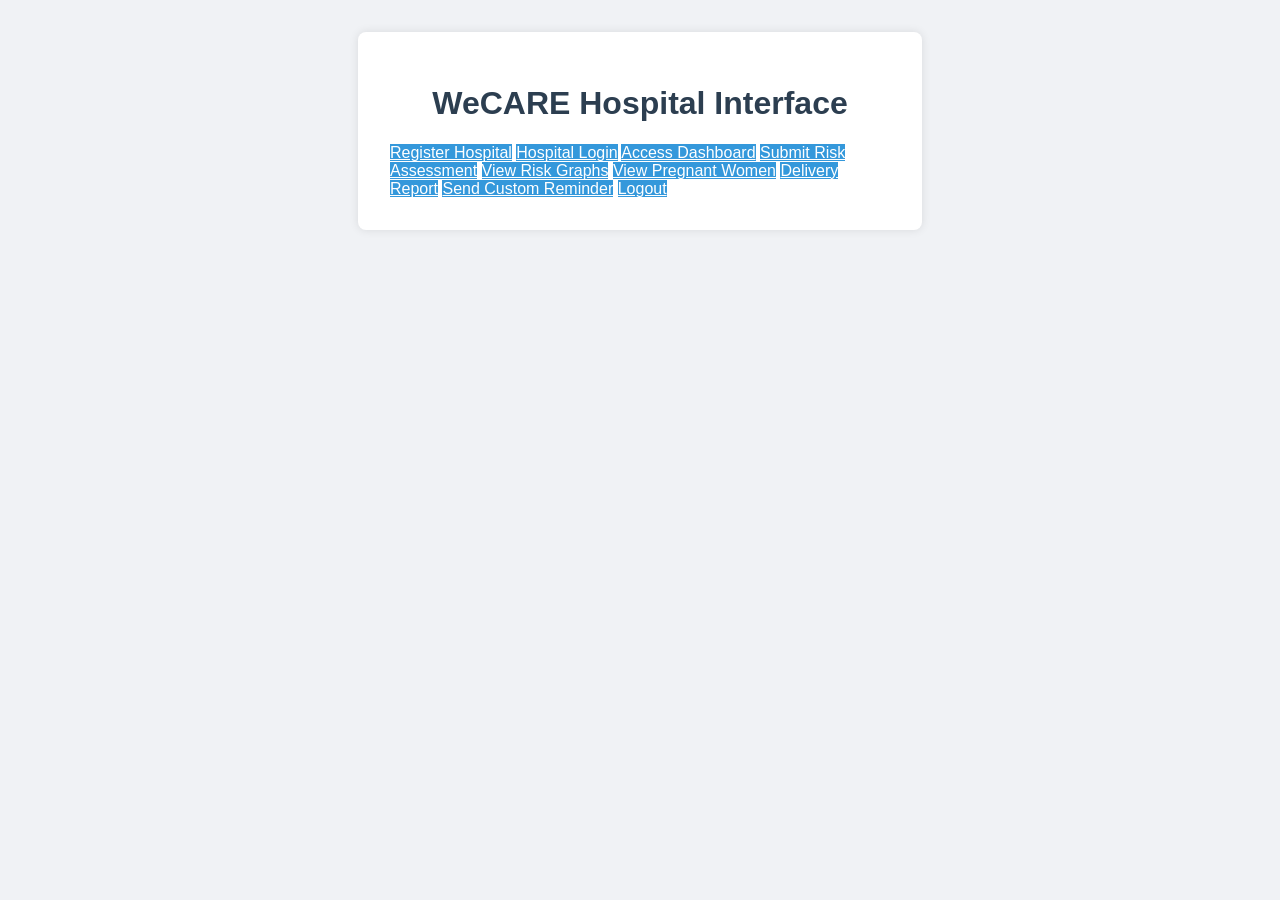
<file: templates/index.html>
<!DOCTYPE html>
<html lang="en">
<head>
    <meta charset="UTF-8">
    <title>WeCARE</title>
    <link rel="stylesheet" href="/static/style.css">
</head>
<body>
    <div class="container">
        <h1>WeCARE Hospital Interface</h1>
        <a href="/register" class="button">Register Hospital</a>
        <a href="/login" class="button">Hospital Login</a>
        <a href="/dashboard" class="button">Access Dashboard</a>
        <a href="/risk_assessment" class="button">Submit Risk Assessment</a>
        <a href="/view_risks" class="button">View Risk Graphs</a>
        <a href="/pregnant_women" class="button">View Pregnant Women</a>
        <a href="/delivery_report" class="button">Delivery Report</a>
        <a href="/custom_reminder" class="button">Send Custom Reminder</a>
        <a href="/logout" class="button">Logout</a>
    </div>
</body>
</html>
</file>
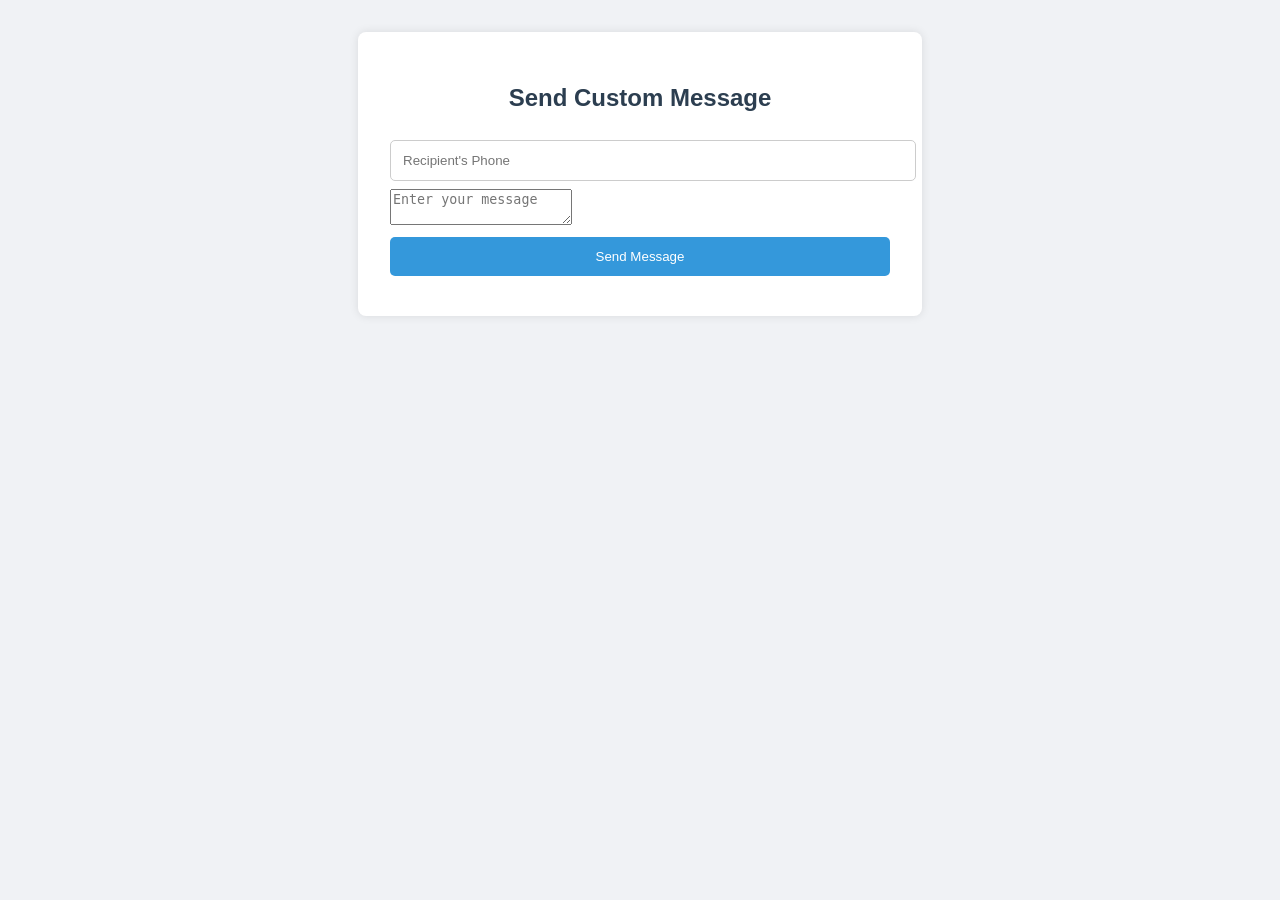
<file: templates/custom_message.html>
<!DOCTYPE html>
<html lang="en">
<head>
    <meta charset="UTF-8">
    <title>Send Custom Message</title>
    <link rel="stylesheet" href="/static/style.css">
</head>
<body>
<div class="container">
    <h2>Send Custom Message</h2>
    <form method="POST" action="/custom_message">
        <input type="text" name="phone" placeholder="Recipient's Phone" required>
        <textarea name="message" placeholder="Enter your message" required></textarea>
        <button type="submit" class="button">Send Message</button>
    </form>
</div>
</body>
</html>
</file>
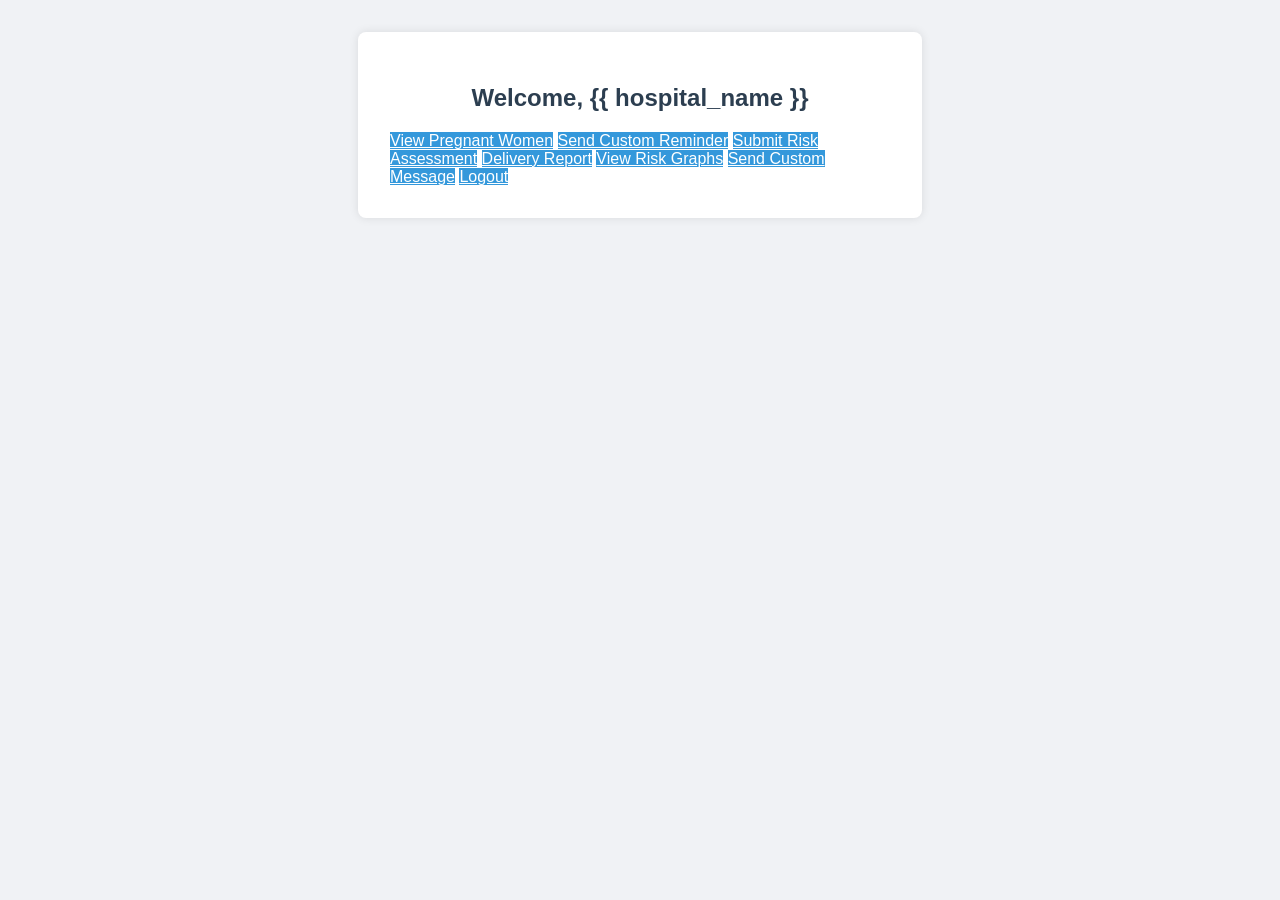
<file: templates/dashboard.html>
<!DOCTYPE html>
<html lang="en">
<head>
    <meta charset="UTF-8">
    <title>Hospital Dashboard</title>
    <link rel="stylesheet" href="/static/style.css">
</head>
<body>
<div class="container">
    <h2>Welcome, {{ hospital_name }}</h2>

    <a href="/pregnant_women" class="button">View Pregnant Women</a>
    <a href="/custom_reminder" class="button">Send Custom Reminder</a>
    <a href="/risk_assessment" class="button">Submit Risk Assessment</a>
    <a href="/delivery_report" class="button">Delivery Report</a>
    <a href="/plotly_graphs" class="button">View Risk Graphs</a>
    <a href="/custom_message" class="button">Send Custom Message</a>
    <a href="/logout" class="button">Logout</a>
</div>
</body>
</html>
</file>
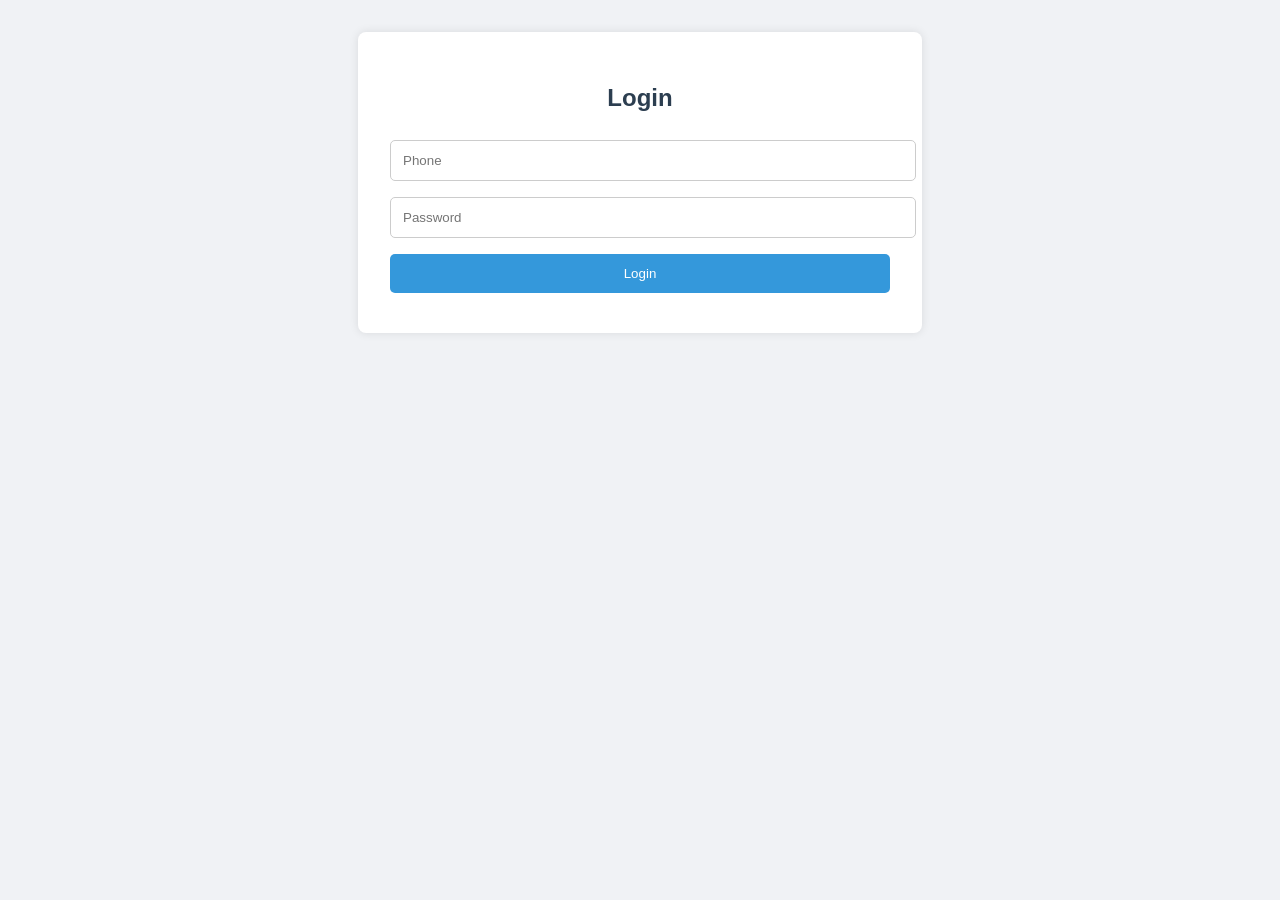
<file: templates/login.html>
<!DOCTYPE html>
<html lang="en">
<head>
    <meta charset="UTF-8">
    <title>Hospital Login</title>
    <link rel="stylesheet" href="/static/style.css">
</head>
<body>
<div class="container">
    <h2>Login</h2>
    <form method="POST" action="/login">
        <input type="text" name="phone" placeholder="Phone" required>
        <input type="password" name="password" placeholder="Password" required>
        <button type="submit" class="button">Login</button>
    </form>
</div>
</body>
</html>
</file>
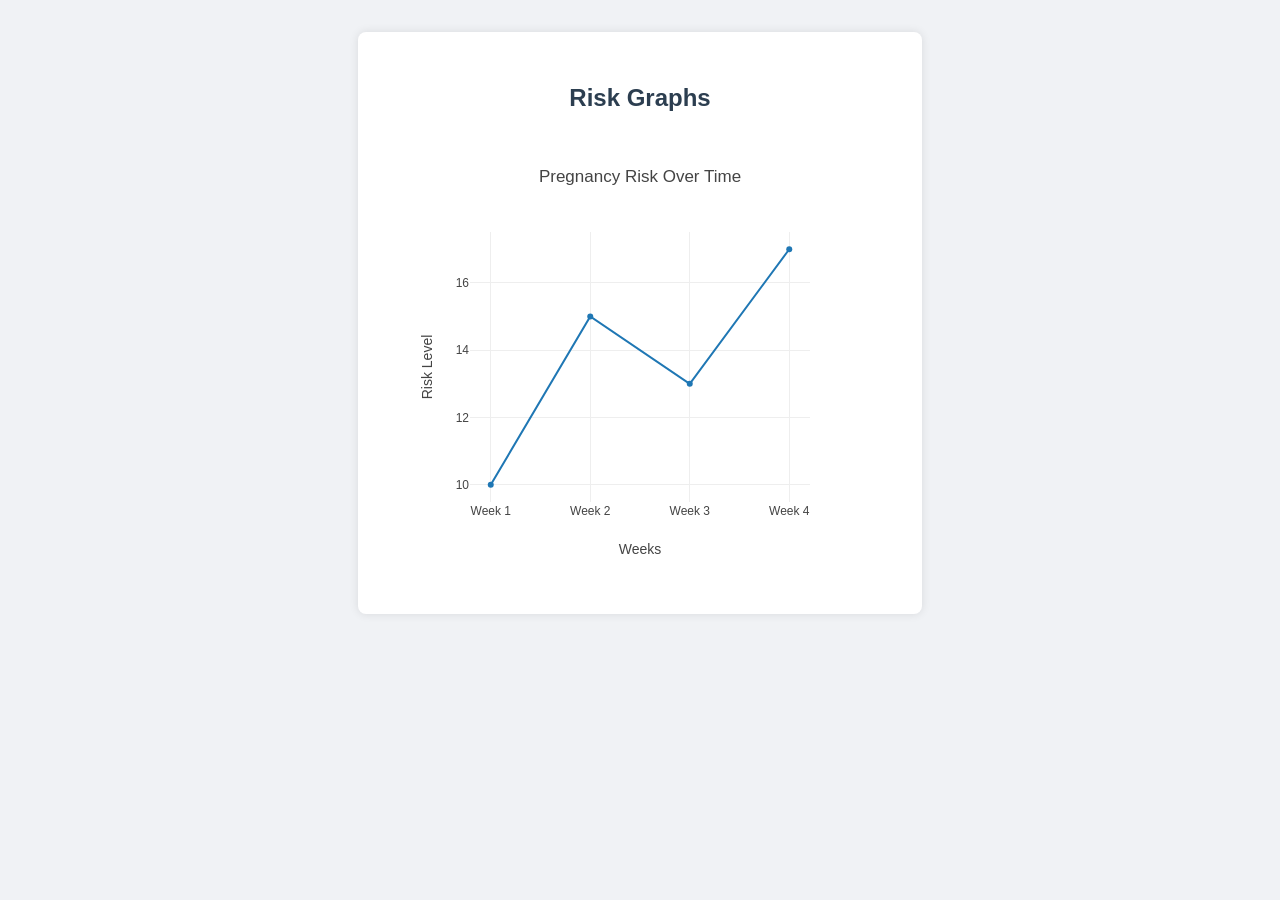
<file: templates/plotly_graphs.html>
<!DOCTYPE html>
<html lang="en">
<head>
    <meta charset="UTF-8">
    <title> View Risk Assessment Graphs</title>
    <link rel="stylesheet" href="/static/style.css">
</head>
<body>
<div class="container">
    <h2>Risk Graphs</h2>
    <div id="graphs">
        <!-- Plotly graphs will be rendered here -->
    </div>
</div>
</body>
</html>
<script src="https://cdn.plot.ly/plotly-latest.min.js"></script>
<script>
    // Example data for Plotly graphs
    var data = [
        {
            x: ['Week 1', 'Week 2', 'Week 3', 'Week 4'],
            y: [10, 15, 13, 17],
            type: 'scatter',
            mode: 'lines+markers',
            name: 'Risk Level'
        }
    ];

    var layout = {
        title: 'Pregnancy Risk Over Time',
        xaxis: { title: 'Weeks' },
        yaxis: { title: 'Risk Level' }
    };

    Plotly.newPlot('graphs', data, layout);
</script>
<script>
</file>
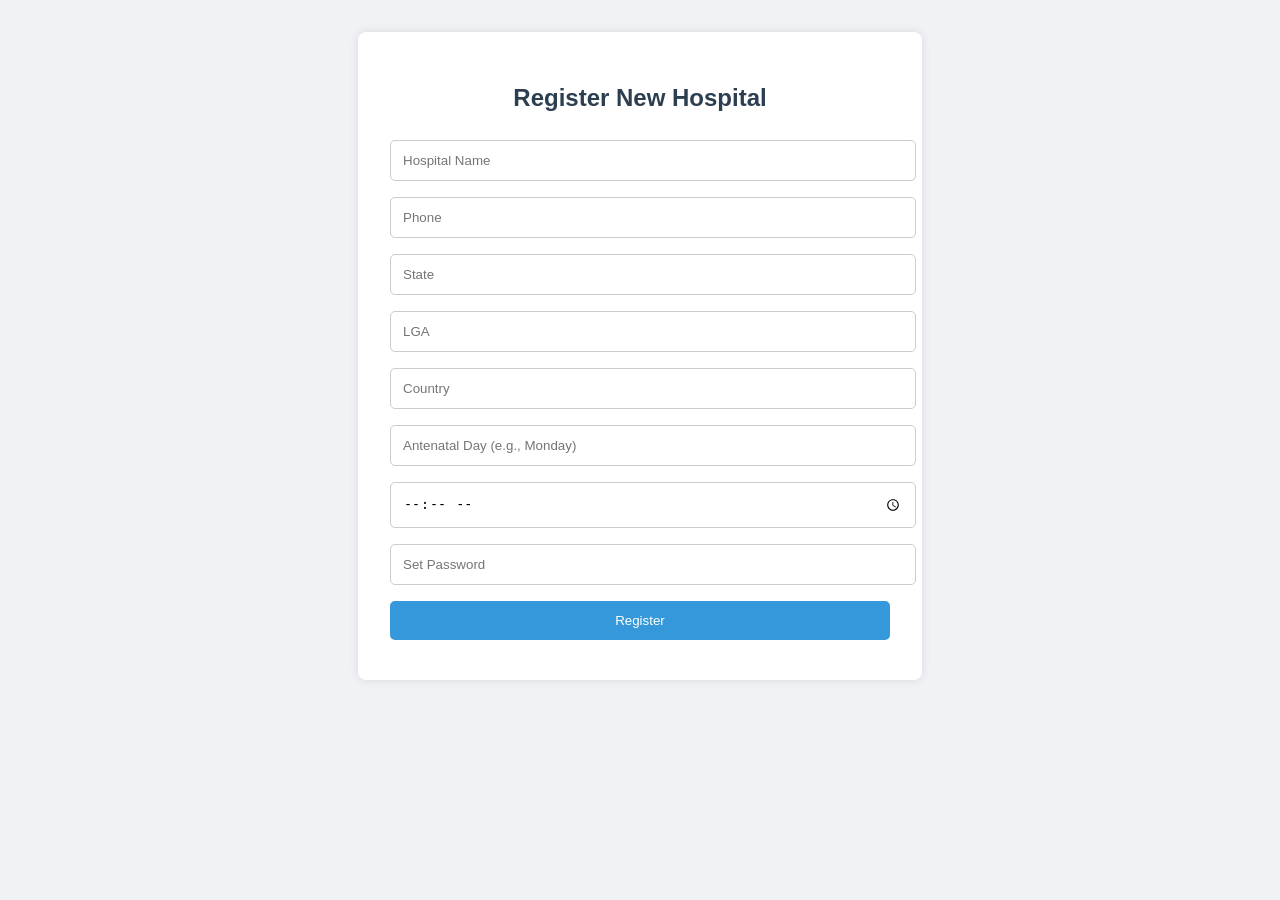
<file: templates/register.html>
<!DOCTYPE html>
<html lang="en">
<head>
    <meta charset="UTF-8">
    <title>Register Hospital</title>
    <link rel="stylesheet" href="/static/style.css">
</head>
<body>
<div class="container">
    <h2>Register New Hospital</h2>
    <form method="POST" action="/register">
        <input type="text" name="name" placeholder="Hospital Name" required>
        <input type="text" name="phone" placeholder="Phone" required>
        <input type="text" name="state" placeholder="State" required>
        <input type="text" name="lga" placeholder="LGA" required>
        <input type="text" name="country" placeholder="Country" required>
        <input type="text" name="antenatal_day" placeholder="Antenatal Day (e.g., Monday)" required>
        <input type="time" name="antenatal_time" required>
        <input type="password" name="password" placeholder="Set Password" required>
        <button type="submit" class="button">Register</button>
    </form>
</div>
</body>
</html>
</file>
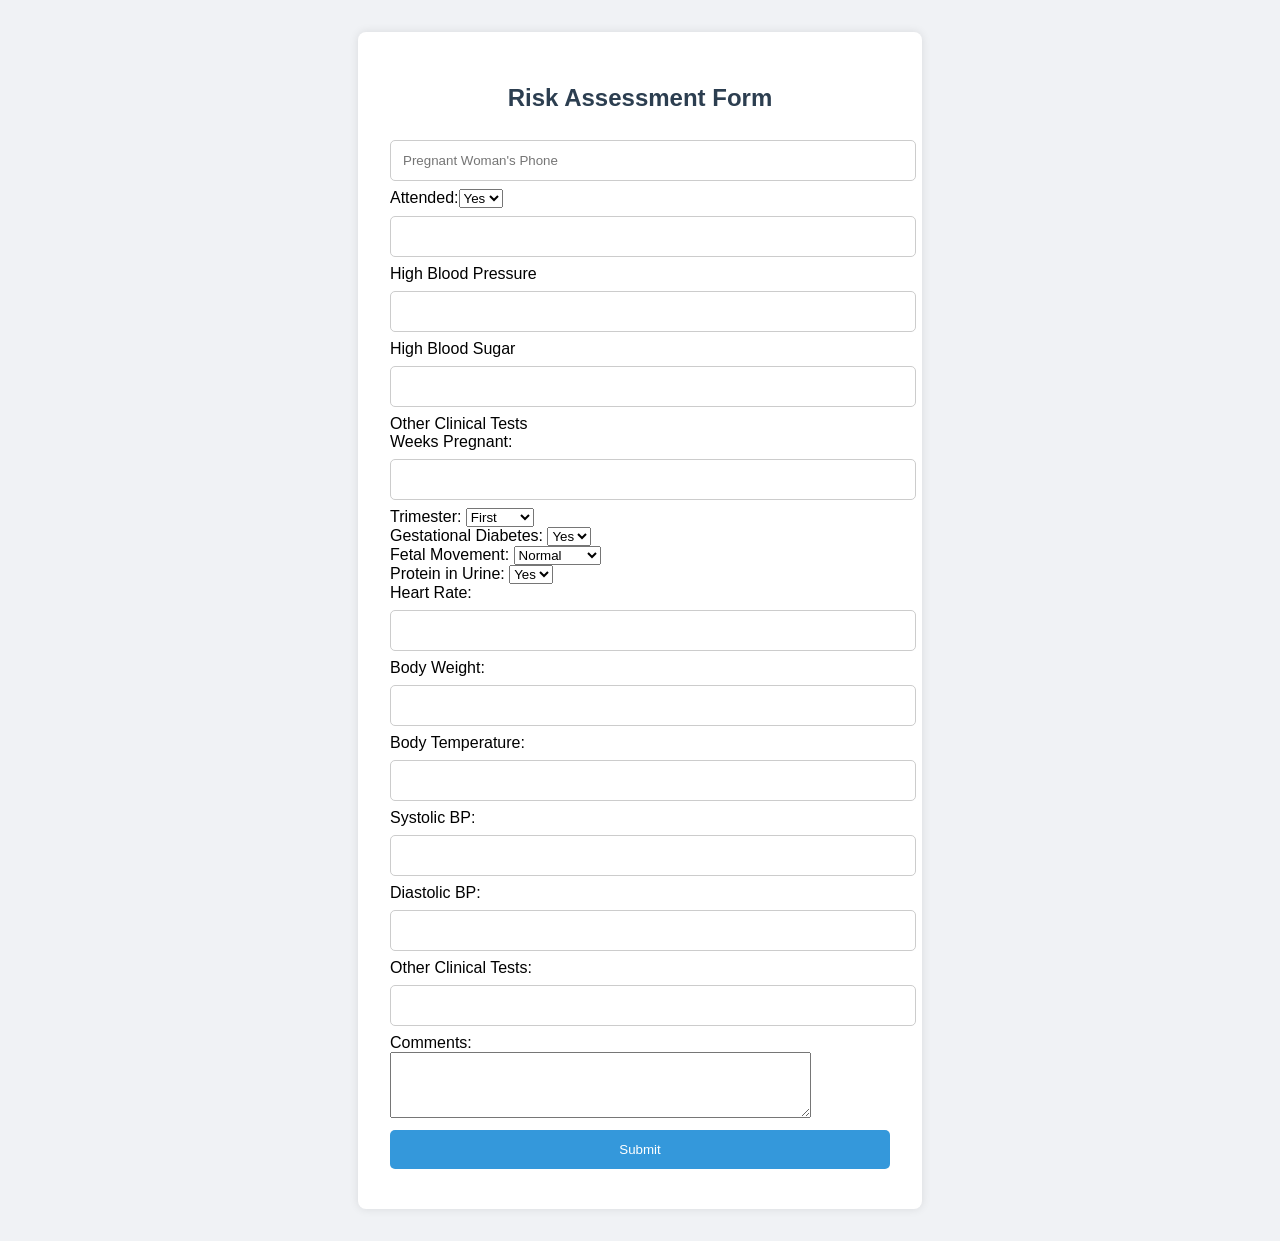
<file: templates/risk_assessment.html>
<!DOCTYPE html>
<html lang="en">
<head>
    <meta charset="UTF-8">
    <title> Pregnancy Risk Assessment</title>
    <link rel="stylesheet" href="/static/style.css">
</head>
<body>
<div class="container">
    <h2>Risk Assessment Form</h2>
    <form method="POST" action="/risk_assessment">
        <input type="text" name="phone" placeholder="Pregnant Woman's Phone" required>
        <label>Attended:<select name="attended" required>
            <option value="yes">Yes</option>
            <option value="no">No</option>
        </select></label><br>
        <label><input type="number" name="high_bp"> High Blood Pressure</label><br>
        <label><input type="number" name="BS"> High Blood Sugar</label><br>
        <label><input type="number" name="other_tests"> Other Clinical Tests</label><br>
        <label>Weeks Pregnant: <input type="number" name="weeks_pregnant" required></label><br>
        <label>Trimester: <select name="trimester" required>
            <option value="first">First</option>
            <option value="second">Second</option>
            <option value="third">Third</option>
        </select></label><br>
        <label>Gestational Diabetes: <select name="diabetes" required>
            <option value="yes">Yes</option>
            <option value="no">No</option>
        </select></label><br>
        <label>Fetal Movement: <select name="fetal_movement" required>
            <option value="normal">Normal</option>
            <option value="decreased">Decreased</option>
            <option value="absent">Absent</option>
        </select></label><br>
        <label>Protein in Urine: <select name="protein_urine" required>
            <option value="yes">Yes</option>
            <option value="no">No</option>
        </select></label><br>
        <label>Heart Rate: <input type="number" name="heart_rate" required></label><br>
        <label>Body Weight: <input type="number" name="body_weight" required></label><br>
        <label>Body Temperature: <input type="number" name="body_temp" required></label><br>
        <label>Systolic BP: <input type="number" name="systolic_bp" required></label><br>
        <label>Diastolic BP: <input type="number" name="diastolic_bp" required></label><br>
        <label>Other Clinical Tests: <input type="text" name="other_clinical_tests" required></label><br>
        <label>Comments: <textarea name="comments" rows="4" cols="50"></textarea></label><br>
        <button type="submit" class="button">Submit</button>
    </form>
</div>
</body>
</html>
</file>
<file: static/style.css>
body {
    font-family: Arial, sans-serif;
    background-color: #f0f2f5;
    margin: 0;
    padding: 0;
}

.container {
    width: 90%;
    max-width: 500px;
    margin: 2em auto;
    background: white;
    padding: 2em;
    border-radius: 8px;
    box-shadow: 0 0 10px rgba(0, 0, 0, 0.1);
}

h1, h2 {
    text-align: center;
    color: #2c3e50;
}

form input, form button {
    width: 100%;
    padding: 12px;
    margin: 8px 0;
    border-radius: 5px;
    border: 1px solid #ccc;
}

.button {
    background-color: #3498db;
    color: white;
    text-align: center;
    border: none;
    cursor: pointer;
}

.button:hover {
    background-color: #2980b9;
}
</file>
